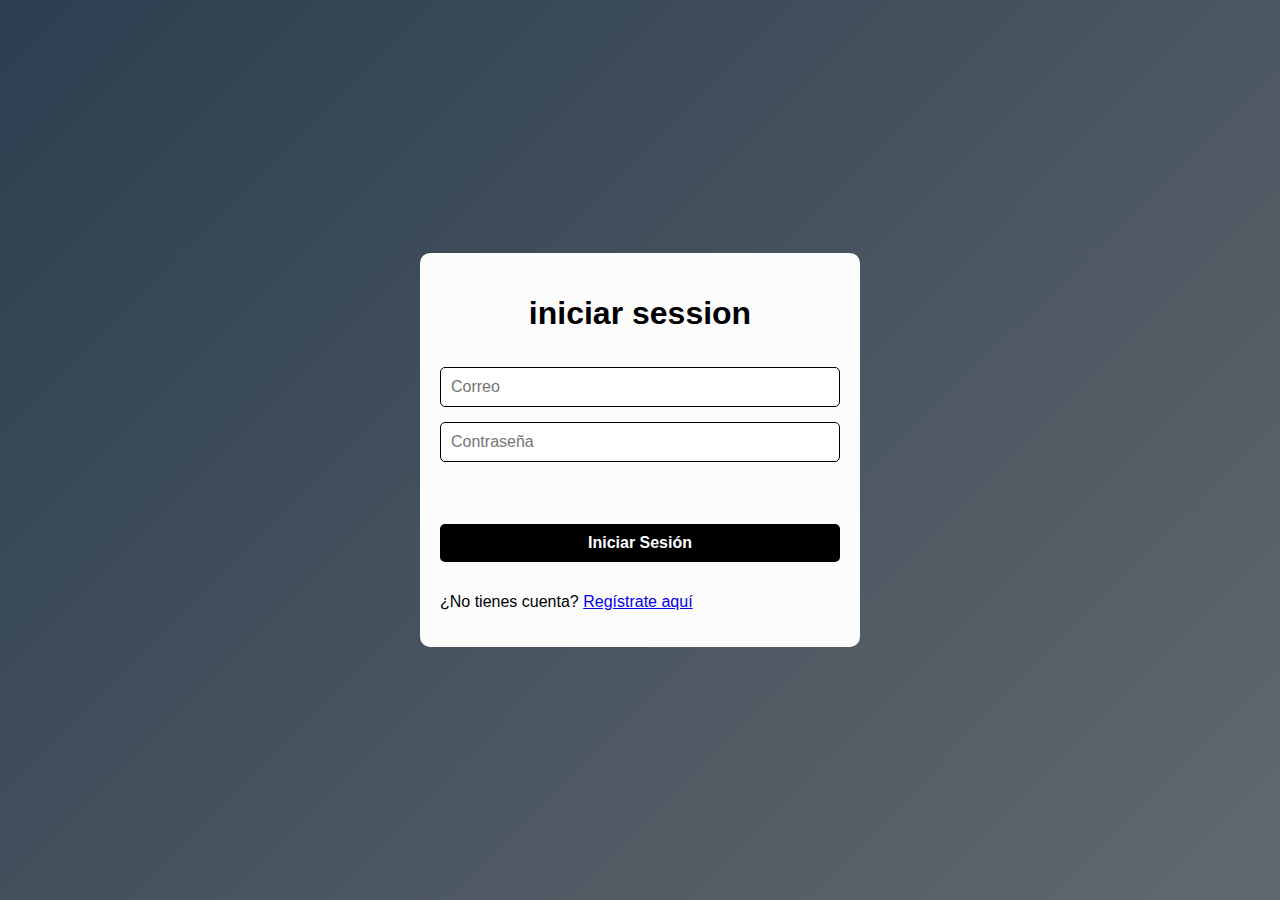
<file: html/login.html>
<!DOCTYPE html>
<html lang="en">
<head>
    <meta charset="UTF-8">
    <meta name="viewport" content="width=device-width, initial-scale=1.0">
    <title>Login</title>
    <link rel="stylesheet" href="../css/styles.css"> 
</head>
<body>
    
    <form id="loginForm">
        <h1>iniciar session</h1>
        <input type="email" id="email" placeholder="Correo" required />
        <input type="password" id="password" placeholder="Contraseña" required />
        <p id="errorMessage"></p>
        <button type="submit">Iniciar Sesión</button>
        <p>¿No tienes cuenta? <a href="../html/registro.html">Regístrate aquí</a></p>
        
    </form>
    <p id="error-message"></p>

    <script src="../js/login.js"></script> <!-- Archivo JS -->
</body>
</html>
</file>
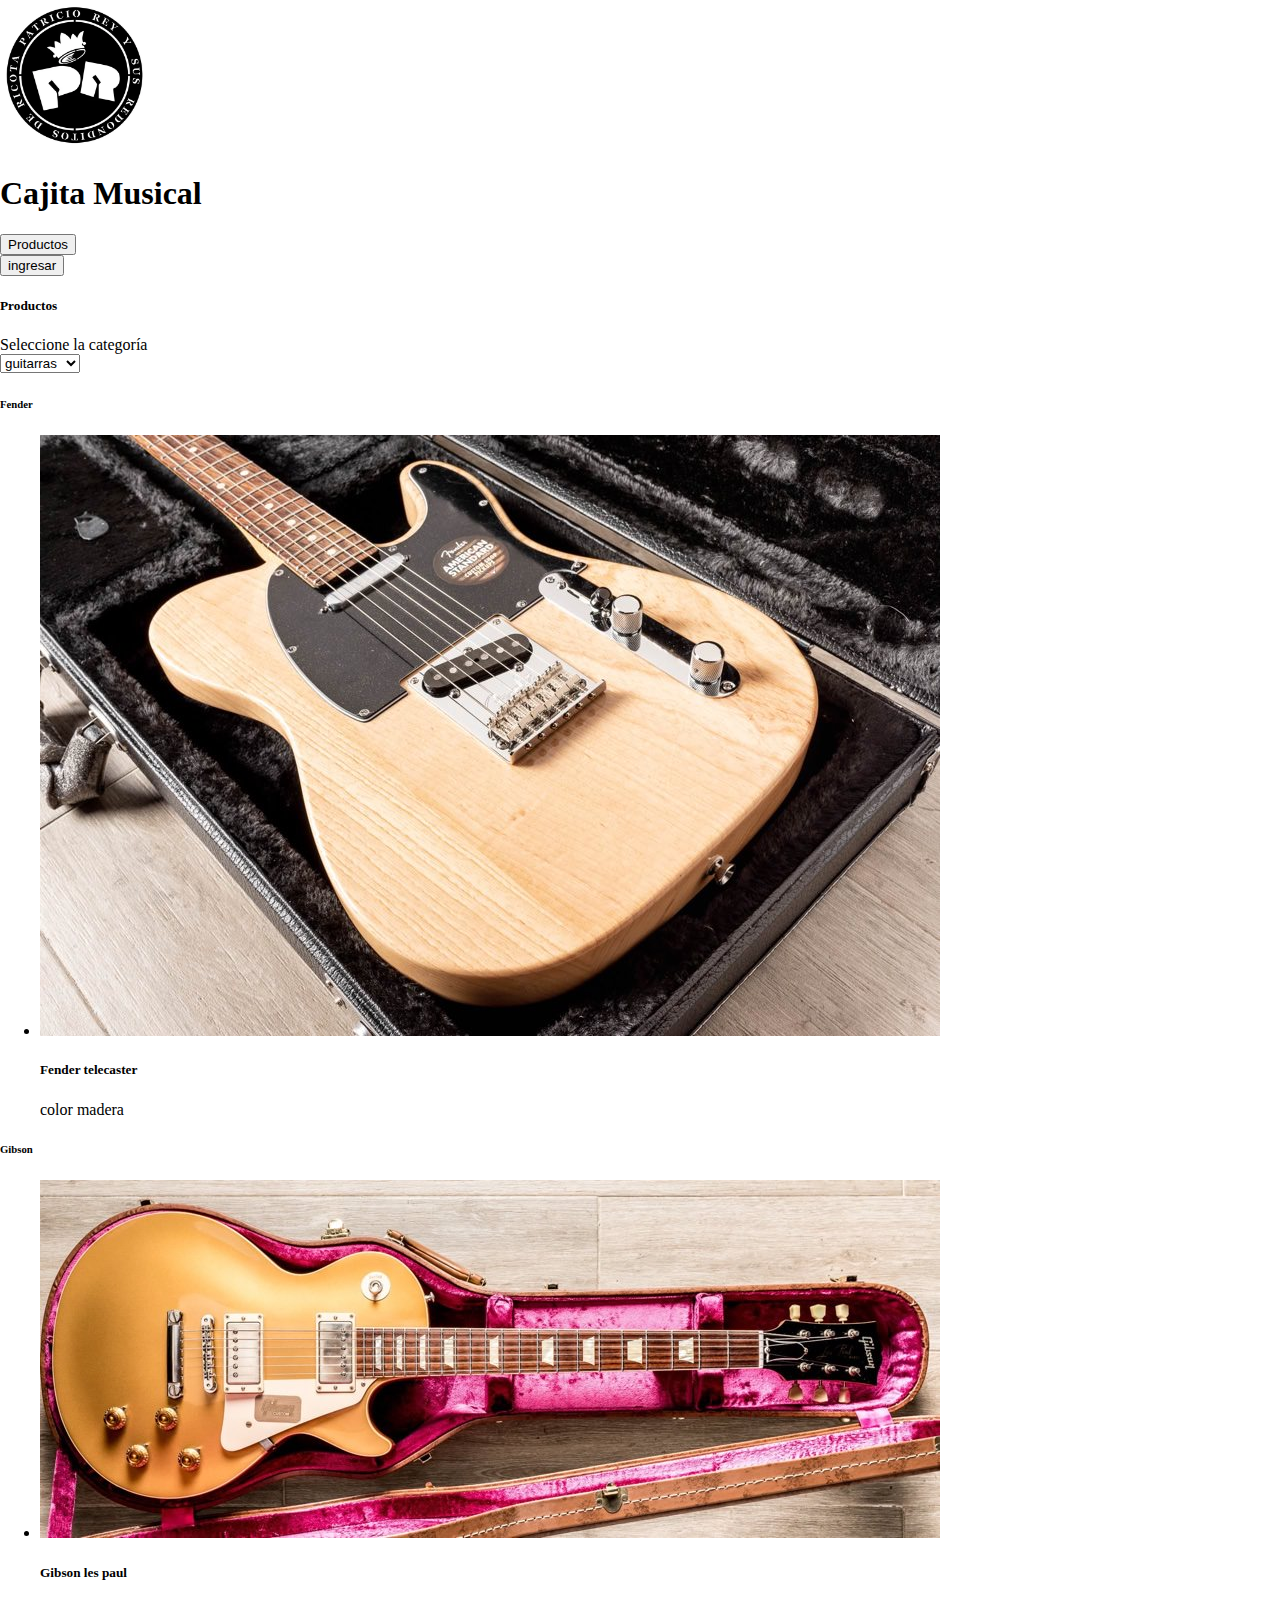
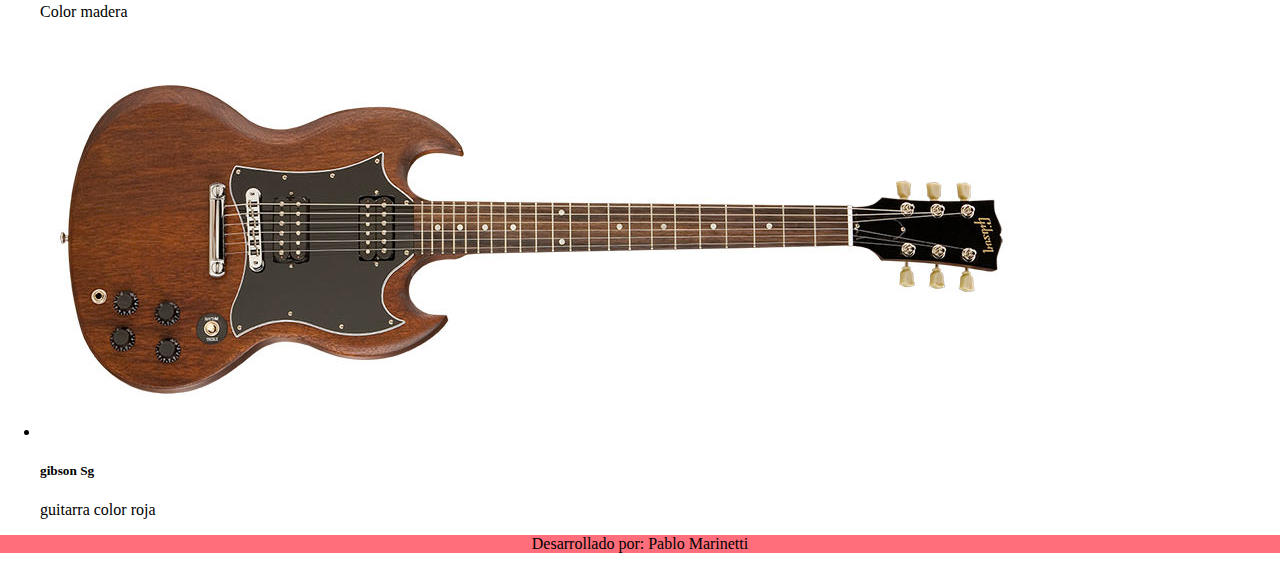
<file: html/productos.html>
<!DOCTYPE html>
<html lang="en">

<head>
    <meta charset="UTF-8">
    <meta name="viewport" content="width=device-width, initial-scale=1.0">
    <title>Cajita Musical</title>
    <link rel="shortcut icon" href="../img/D_NQ_NP_921598-MLA45558376843_042021-O.webp" type="image/x-icon">
    <link href="https://cdn.jsdelivr.net/npm/bootstrap@5.3.0/dist/css/bootstrap.min.css" rel="stylesheet"
        integrity="sha384-9ndCyUaIbzAi2FUVXJi0CjmCapSmO7SnpJef0486qhLnuZ2cdeRhO02iuK6FUUVM" crossorigin="anonymous">
    <link rel="stylesheet" href="https://cdn.jsdelivr.net/npm/bootstrap-icons@1.10.5/font/bootstrap-icons.css">
    <link rel="stylesheet" href="https://cdnjs.cloudflare.com/ajax/libs/font-awesome/6.2.1/css/all.min.css" integrity="sha512-MV7K8+y+gLIBoVD59lQIYicR65iaqukzvf/nwasF0nqhPay5w/9lJmVM2hMDcnK1OnMGCdVK+iQrJ7lzPJQd1w==" crossorigin="anonymous" referrerpolicy="no-referrer" />
    <link rel="stylesheet" href="/css/inicio.css">
</head>
<body>
    <nav id="navSuperior" class="navbar navbar-expand-lg sombra">
        <a href="/index.html"><img src="/image/logo.webp" height="150"></a>
        <div class="container-fluid">
        <h1>Cajita Musical</h1>
            <button type="button" class="btn btn-warning"><a id="ingresar" href="/html/productos.html">Productos</a></button>
        </div>
        <div class="collapse navbar-collapse justify-content-between" id="navbarNav">
                <button type="button" class="btn btn-warning"><a id="ingresar" href="/html/login.html">ingresar</a></button>
        </div>
    </nav>
    
    <div id="contenedorPrincipal" class="container card sombra mb-4">
        <h5>Productos</h5>
        <div class="row align-items-center">
            <div class="d-flex align-items-center col-md-2">Seleccione la categoría</div>
            <div class="col-md-4">
                <select class="form-select form-select-sm" id="mostrarProductosCategoria">
                    <option value="todos" selected>guitarras</option>
                    <option value="gibson">gibson</option>
                    <option value="fender">fender</option>
                    <option value="telecaster">telecaster</option>
                </select>
            </div>
        </div>
        <div id="listaProductos"></div>
    </div>
    <footer>
        <div class="contenedor-footer">
            <p class="flex-around">Desarrollado por: Pablo Marinetti</p>
            <div class="solo-desktop flex-around">
                <div class="flex-around">
                <a class="link-redes" href="https://wa.me/5492215711015" title="WhatsApp"><i
                        class="fa-brands fa-whatsapp fa-2x"></i></a>
                <a class="link-redes" href="https://www.facebook.com/RedondoDeRicota00"
                    target="_blank" title="LinkedIn"><i class="fa-brands fa-facebook fa-2x"></i></a>
                <a class="link-redes" href="https://www.instagram.com/pablomarinettii/" target="_blank" title="Instagram"><i
                        class="fa-brands fa-instagram fa-2x"></i></a>
                </div>
            </div>
        </div>
    </footer>  
    <script src="/js/productos.js"></script>
    <script src="https://cdn.jsdelivr.net/npm/bootstrap@5.3.0/dist/js/bootstrap.bundle.min.js"
        integrity="sha384-geWF76RCwLtnZ8qwWowPQNguL3RmwHVBC9FhGdlKrxdiJJigb/j/68SIy3Te4Bkz"
        crossorigin="anonymous"></script>
</body>

</html>
</file>
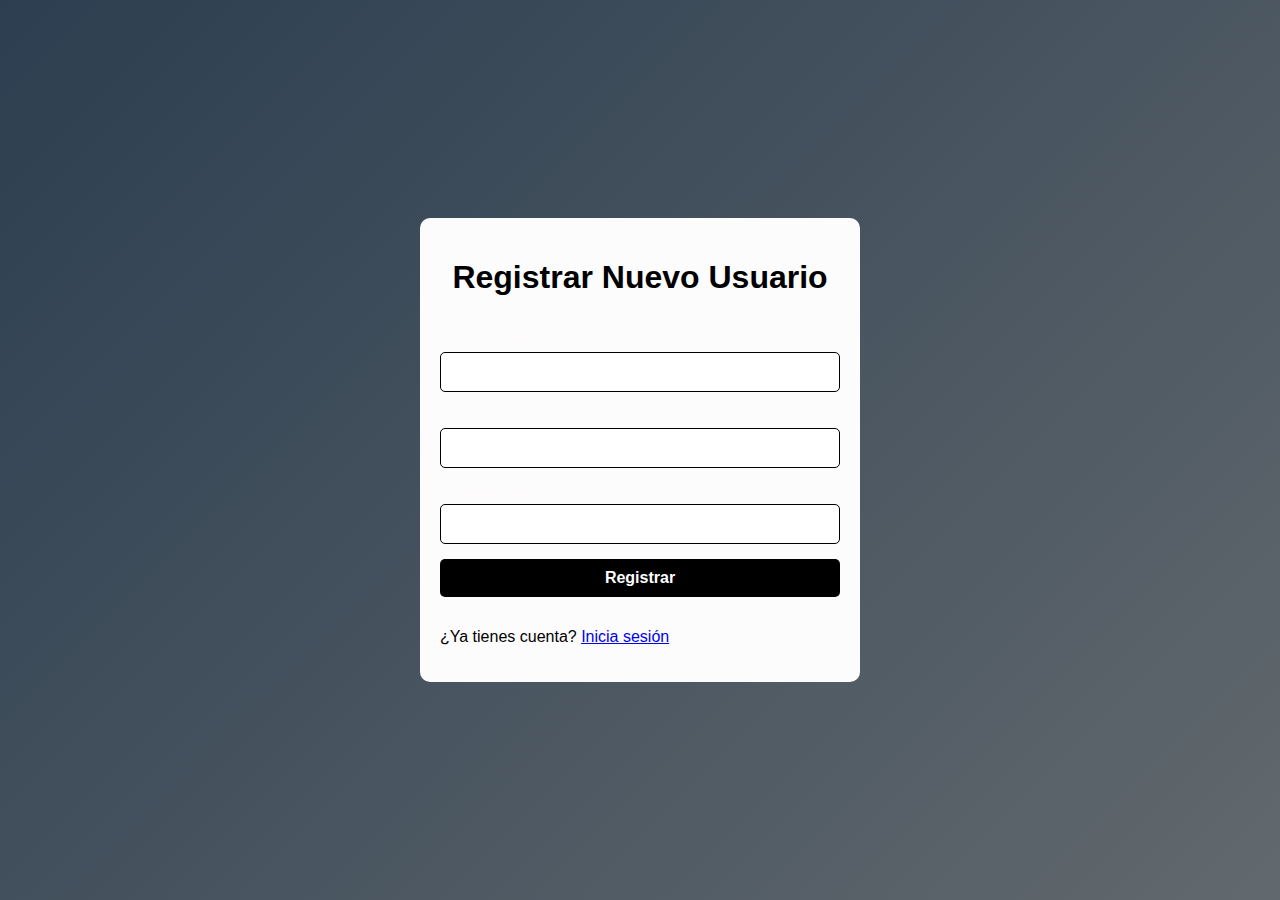
<file: html/registro.html>
<!DOCTYPE html>
<html lang="en">
<head>
    <meta charset="UTF-8">
    <meta name="viewport" content="width=device-width, initial-scale=1.0">
    <title>Registro</title>
    <link rel="stylesheet" href="../css/styles.css">
</head>
<body>
    
    <form id="registerForm">
        <h1>Registrar Nuevo Usuario</h1>
        <div>
            <label for="email">Correo electrónico:</label>
            <input type="email" id="email" required>
        </div>
        <div>
            <label for="password">Contraseña:</label>
            <input type="password" id="password" required>
        </div>
        <div>
            <label for="confirmPassword">Confirmar contraseña:</label>
            <input type="password" id="confirmPassword" required>
        </div>
        <button type="submit">Registrar</button>
        <p>¿Ya tienes cuenta? <a href="../html/login.html">Inicia sesión</a></p>
    </form>
    <p id="error-message"></p>
    <p id="success-message"></p>

    <script src="/js/registro..js"></script>
</body>
</html>
</file>
<file: css/styles.css>
/* General */
body {
    font-family: Arial, sans-serif;
    margin: 0;
    padding: 0;
    display: flex;
    justify-content: center;
    align-items: center;
    height: 100vh;
    background: linear-gradient(135deg, #2c3e50, #62696e);
    color: #fff;
}

h1 {
    text-align: center;
    margin-bottom: 20px;
}
#ingresar{
    text-decoration: none;
    color: black;
}
/* Formulario */
form {
    background-color: rgba(255, 255, 255, 0.986);
    padding: 20px;
    border-radius: 10px;
    width: 100%;
    max-width: 400px;
    display: flex;
    flex-direction: column;
    gap: 15px;
    color: black;
}

form div {
    display: flex;
    flex-direction: column;
}

label {
    font-size: 14px;
    margin-bottom: 5px;
    color: #fffdfd;
}

input {
    padding: 10px;
    border: 1px solid #000000;
    border-radius: 5px;
    font-size: 16px;
}

input:focus {
    outline: none;
    border-color: #ff0000;
    box-shadow: 0 0 5px rgba(235, 11, 11, 0.5);
}

button {
    padding: 10px 15px;
    background-color: #000000;
    color: #fff;
    font-size: 16px;
    font-weight: bold;
    border: none;
    border-radius: 5px;
    cursor: pointer;
    transition: background-color 0.3s;
}

button:hover {
    background-color: #353c41;
}

/* Mensaje de error */
#error-message {
    text-align: center;
    font-size: 14px;
    color: red;
    margin-top: 10px;
}

/* Responsividad */
@media (max-width: 768px) {
    body {
        padding: 10px;
    }

    form {
        width: 90%;
    }
}
</file>
<file: css/inicio.css>
body{
    padding: 0;
    box-sizing: border-box;
    margin: 0;
}
#ingresar{
    text-decoration: none;
    color: black;
}
h2{
    font-family: Impact, Haettenschweiler, 'Arial Narrow Bold', sans-serif;
    font-size: 20px;
}
footer{
    background-color: rgba(255, 0, 21, 0.568);
    text-align: center;
}
.wrap{
    width: 100vw;
    height: 100vh;
    display: flex;
    align-items: end;
    justify-content: center;
    background: url(/image/guitarras\ muestra.jpeg);
    background-size: cover;
    background-position: center;
    }
    .wrap-texto{
        background-color: rgba(255, 255, 255, 0.466);
        font-family: Impact, Haettenschweiler, 'Arial Narrow Bold', sans-serif;
        font-size: 20px;
        color: #030202;
        text-align: center;
        width: 80%;
        margin-bottom: 200px;
        }
</file>
